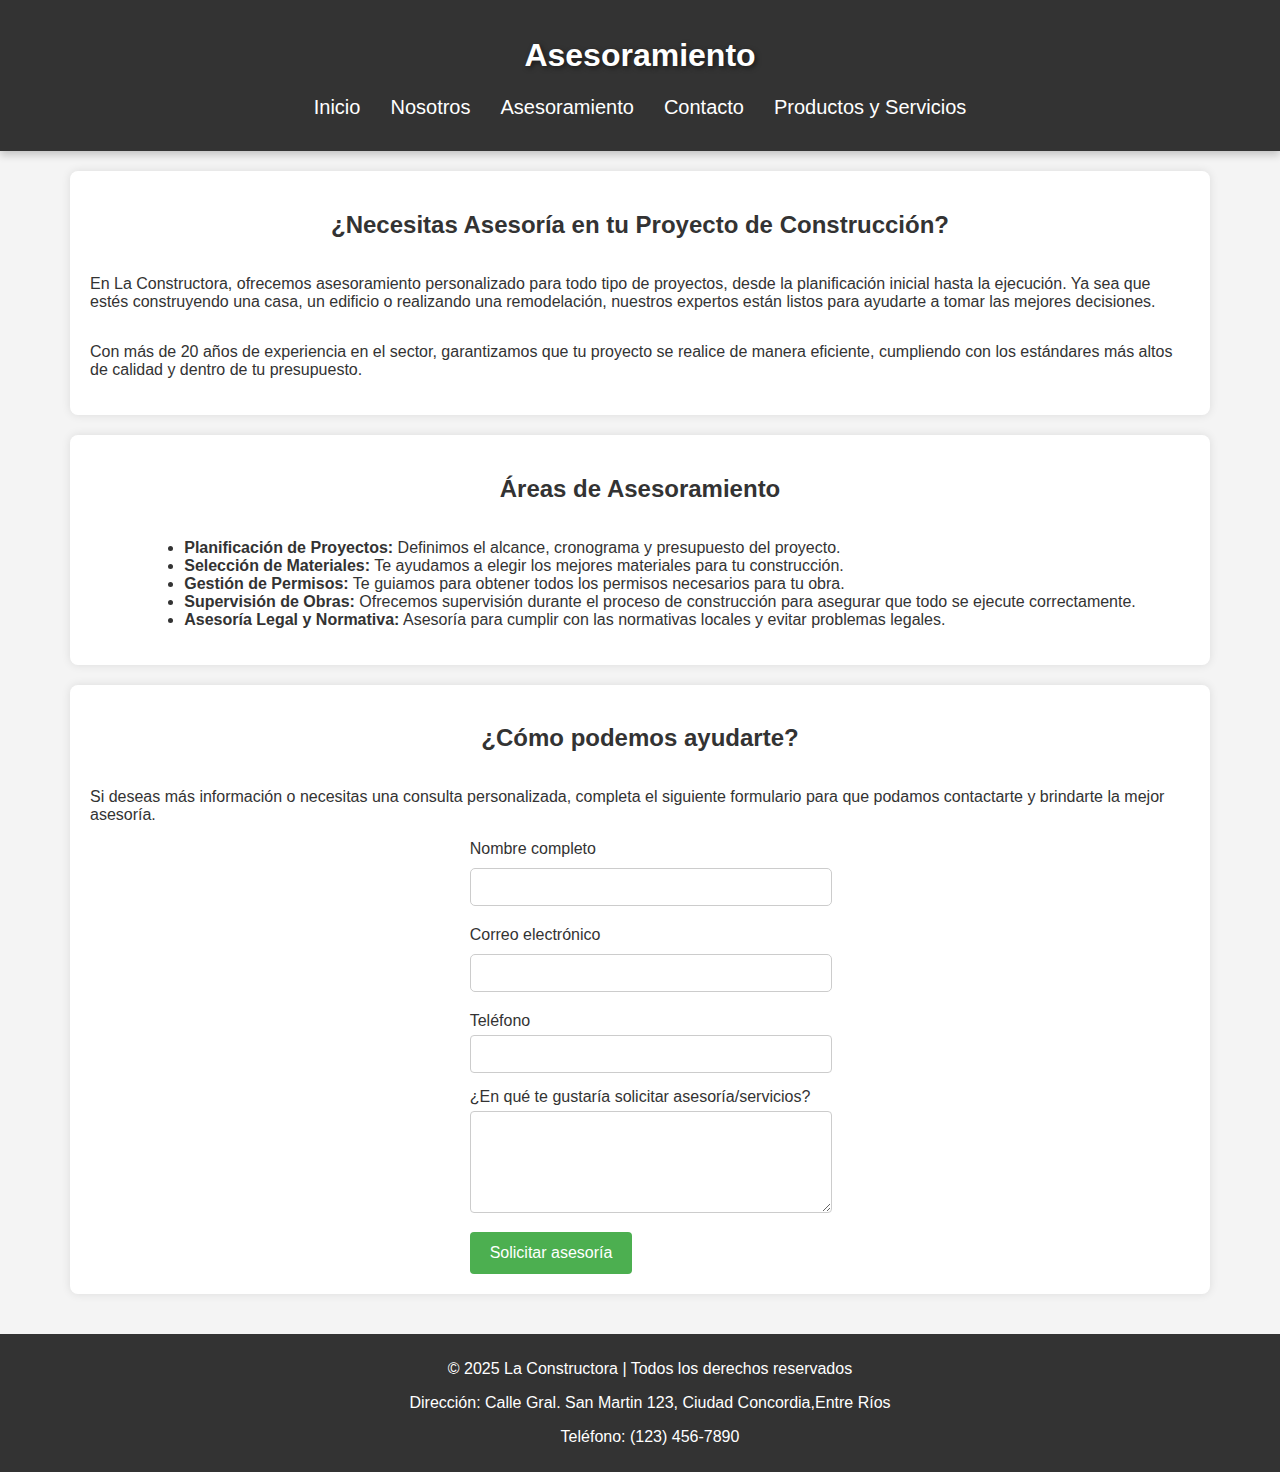
<file: Asesoramiento.html>
<!DOCTYPE html>
<html lang="es">
<head>
    <meta charset="UTF-8">
    <meta name="viewport" content="width=device-width, initial-scale=1.0">
    <title>Asesoramiento - La Constructora</title>
    <link rel="stylesheet" href="style.css">
</head>

<body>
    
    <header>
        <h1>Asesoramiento</h1>

        <nav>
            <ul>
                <li><a href="index1.html">Inicio</a></li>
                <li><a href="nosotros.html">Nosotros</a></li>
                <li><a href="Asesoramiento.html">Asesoramiento</a></li>
                <li><a href="Contacto.html">Contacto</a></li>
                <li><a href="Producto.html">Productos y Servicios</a></li>
            </ul>
        </nav>
    </header>

    <main>
        <section>
            <h2>¿Necesitas Asesoría en tu Proyecto de Construcción?</h2>
            <p>En La Constructora, ofrecemos asesoramiento personalizado para todo tipo de proyectos, desde la planificación inicial hasta la ejecución. Ya sea que estés construyendo una casa, un edificio o realizando una remodelación, nuestros expertos están listos para ayudarte a tomar las mejores decisiones.</p>
            <p>Con más de 20 años de experiencia en el sector, garantizamos que tu proyecto se realice de manera eficiente, cumpliendo con los estándares más altos de calidad y dentro de tu presupuesto.</p>
        </section>

        <section>
            <h2>Áreas de Asesoramiento</h2>
            <ul>
                <li><strong>Planificación de Proyectos:</strong> Definimos el alcance, cronograma y presupuesto del proyecto.</li>
                <li><strong>Selección de Materiales:</strong> Te ayudamos a elegir los mejores materiales para tu construcción.</li>
                <li><strong>Gestión de Permisos:</strong> Te guiamos para obtener todos los permisos necesarios para tu obra.</li>
                <li><strong>Supervisión de Obras:</strong> Ofrecemos supervisión durante el proceso de construcción para asegurar que todo se ejecute correctamente.</li>
                <li><strong>Asesoría Legal y Normativa:</strong> Asesoría para cumplir con las normativas locales y evitar problemas legales.</li>
            </ul>
        </section>

        <section>
            <h2>¿Cómo podemos ayudarte?</h2>
            <p>Si deseas más información o necesitas una consulta personalizada, completa el siguiente formulario para que podamos contactarte y brindarte la mejor asesoría.</p>
            
            <form action="enviar_asesoramiento.php" method="POST">
                <div class="form-group">
                    <label for="nombre">Nombre completo</label>
                    <input type="text" id="nombre" name="nombre" required>
                </div>
                <div class="form-group">
                    <label for="email">Correo electrónico</label>
                    <input type="email" id="email" name="email" required>
                </div>
                <div class="form-group">
                    <label for="telefono">Teléfono</label>
                    <input type="tel" id="telefono" name="telefono" required>
                </div>
                <div class="form-group">
                    <label for="mensaje">¿En qué te gustaría solicitar asesoría/servicios?</label>
                    <textarea id="mensaje" name="mensaje" rows="5" required></textarea>
                </div>
                <button type="submit">Solicitar asesoría</button>
            </form>
        </section>
    </main>

    <footer>
        <p>&copy; 2025 La Constructora | Todos los derechos reservados</p>
        <p>Dirección: Calle Gral. San Martin 123, Ciudad Concordia,Entre Ríos</p>
        <p>Teléfono: (123) 456-7890</p>
    </footer>

</body>
</html>
</file>
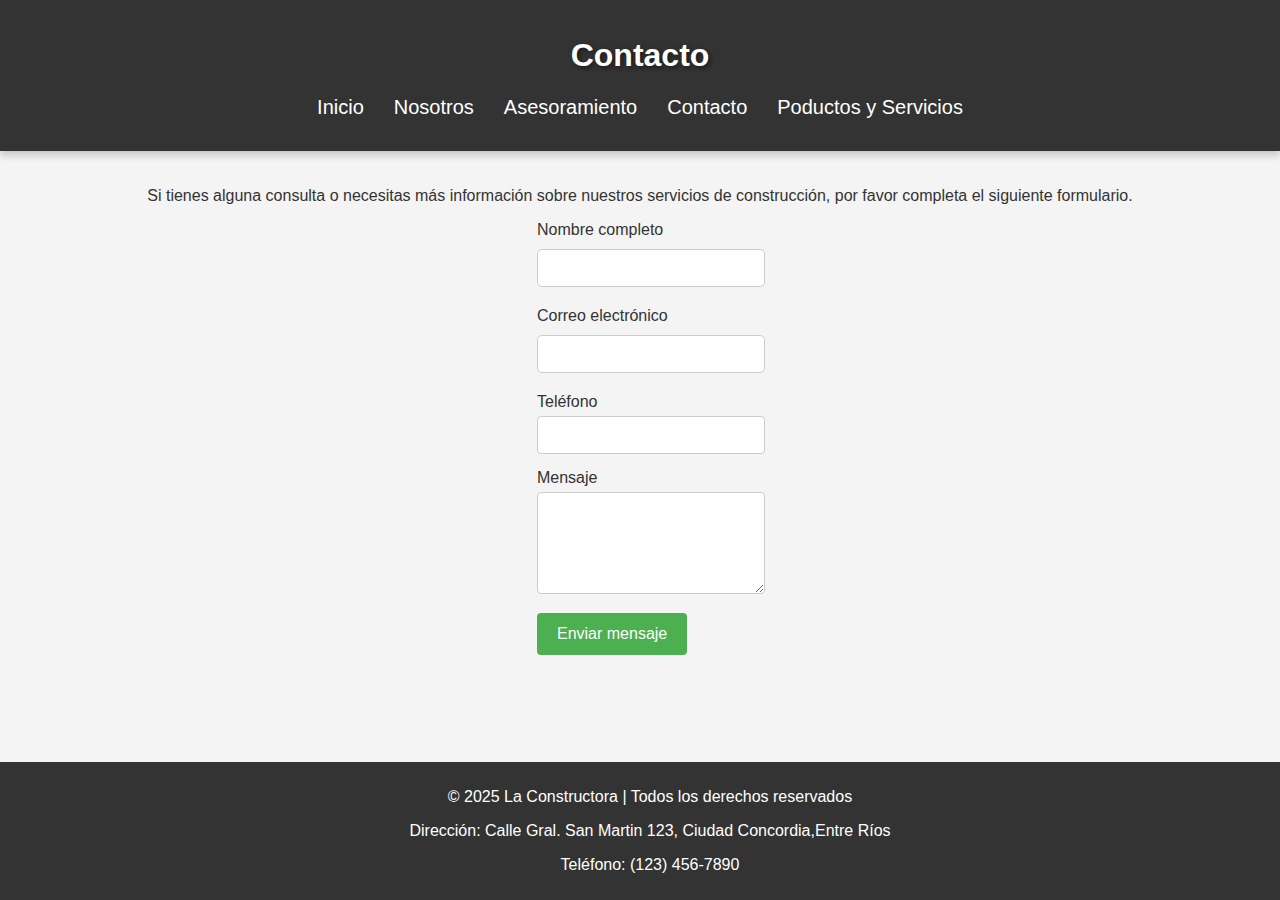
<file: contacto.html>
<!DOCTYPE html>
<html lang="es">
<head>
    <meta charset="UTF-8">
    <meta name="viewport" content="width=device-width, initial-scale=1.0">
    <title>Contacto </title>
    <link rel="stylesheet" href="style.css">
</head>

<body>

    
        <header>
            <h1>Contacto</h1>

            <nav>
                <ul>
                    <li><a href="index1.html">Inicio</a></li>
                    <li><a href="nosotros.html">Nosotros</a></li>
                    <li><a href="Asesoramiento.html">Asesoramiento</a></li>
                    <li><a href="Contacto.html">Contacto</a></li>
                    <li><a href="Producto.html">Poductos y Servicios</a></li>
                </ul>
            </nav>
        </header>

      <main> 
     <p>Si tienes alguna consulta o necesitas más información sobre nuestros servicios de construcción, por favor completa el siguiente formulario.</p>
       
     <form action="enviar.php" method="POST">
            <div class="form-group">
                <label for="nombre">Nombre completo</label>
                <input type="text" id="nombre" name="nombre" required>
            </div>
            <div class="form-group">
                <label for="email">Correo electrónico</label>
                <input type="email" id="email" name="email" required>
            </div>
            <div class="form-group">
                <label for="telefono">Teléfono</label>
                <input type="tel" id="telefono" name="telefono" required>
            </div>
            <div class="form-group">
                <label for="mensaje">Mensaje</label>
                <textarea id="mensaje" name="mensaje" rows="5" required></textarea>
            </div>
            <button type="submit">Enviar mensaje</button>
        </form>
    
    
    </main>
    <footer>
        <p>&copy; 2025 La Constructora | Todos los derechos reservados</p>
        <p>Dirección: Calle Gral. San Martin 123, Ciudad Concordia,Entre Ríos</p>
        <p>Teléfono: (123) 456-7890</p>
    </footer>
    
</body>
</html>
</file>
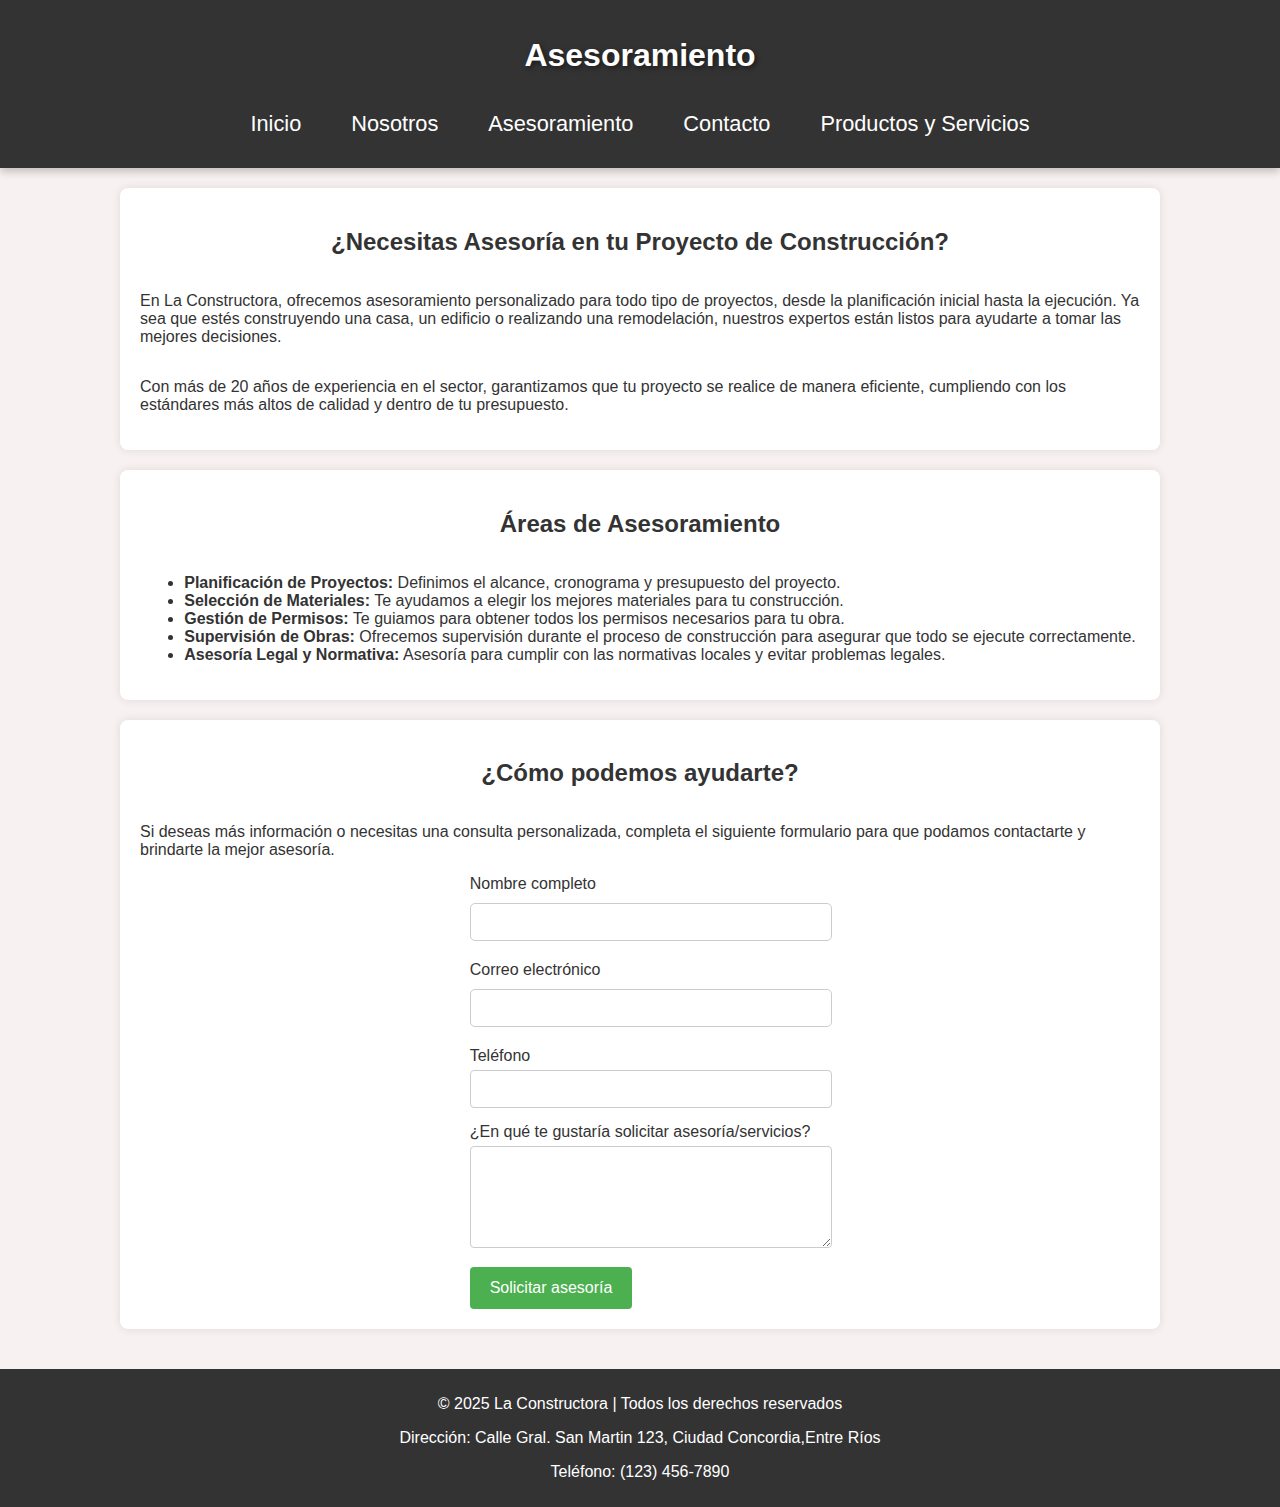
<file: pages/asesoramiento.html>
<!DOCTYPE html>
<html lang="es">
<head>
    <meta charset="UTF-8">
    <meta name="viewport" content="width=device-width, initial-scale=1.0">
    <title>Asesoramiento - La Constructora</title>
    <link rel="stylesheet" href="../styles/style.css">
</head>

<body>
    
    <header>
        <h1>Asesoramiento</h1>

        <nav>
            <ul class="navhorizontal">
                <li><a href="../index.html">Inicio</a></li>
                <li><a href="nosotros.html">Nosotros</a></li>
                <li><a href="asesoramiento.html">Asesoramiento</a></li>
                <li><a href="contacto.html">Contacto</a></li>
                <li><a href="producto.html">Productos y Servicios</a></li>
            </ul>
            <input type="checkbox" id="menu-toggle">
        <label for="menu-toggle" class="hamburger">
            <div></div> <!--ESTOS DIV VACIOS FUNCIONAN COMO SIDEBAR   -->
            <div></div> <!--ESTOS DIV VACIOS FUNCIONAN COMO SIDEBAR   -->
            <div></div> <!--ESTOS DIV VACIOS FUNCIONAN COMO SIDEBAR   -->
        
        </label>
        <div class="sidebar">
            <ul>
                <li><a href="../index.html" onclick="document.getElementById('menu-toggle').checked = false;">Inicio</a></li>
                <li><a href="nosotros.html" onclick="document.getElementById('menu-toggle').checked = false;">Nosotros</a></li>
                <li><a href="asesoramiento.html" onclick="document.getElementById('menu-toggle').checked = false;">Asesoramiento</a></li>
                <li><a href="contacto.html" onclick="document.getElementById('menu-toggle').checked = false;">Contacto</a></li>
                <li><a href="producto.html" onclick="document.getElementById('menu-toggle').checked = false;">Productos y Servicios</a></li>
            </ul>
        </div>
        </nav>
    </header>

    <main>
        <section>
            <h2>¿Necesitas Asesoría en tu Proyecto de Construcción?</h2>
            <p>En La Constructora, ofrecemos asesoramiento personalizado para todo tipo de proyectos, desde la planificación inicial hasta la ejecución. Ya sea que estés construyendo una casa, un edificio o realizando una remodelación, nuestros expertos están listos para ayudarte a tomar las mejores decisiones.</p>
            <p>Con más de 20 años de experiencia en el sector, garantizamos que tu proyecto se realice de manera eficiente, cumpliendo con los estándares más altos de calidad y dentro de tu presupuesto.</p>
        </section>

        <section>
            <h2>Áreas de Asesoramiento</h2>
            <ul>
                <li><strong>Planificación de Proyectos:</strong> Definimos el alcance, cronograma y presupuesto del proyecto.</li>
                <li><strong>Selección de Materiales:</strong> Te ayudamos a elegir los mejores materiales para tu construcción.</li>
                <li><strong>Gestión de Permisos:</strong> Te guiamos para obtener todos los permisos necesarios para tu obra.</li>
                <li><strong>Supervisión de Obras:</strong> Ofrecemos supervisión durante el proceso de construcción para asegurar que todo se ejecute correctamente.</li>
                <li><strong>Asesoría Legal y Normativa:</strong> Asesoría para cumplir con las normativas locales y evitar problemas legales.</li>
            </ul>
        </section>

        <section>
            <h2>¿Cómo podemos ayudarte?</h2>
            <p>Si deseas más información o necesitas una consulta personalizada, completa el siguiente formulario para que podamos contactarte y brindarte la mejor asesoría.</p>
            
            <form action="enviar_asesoramiento.php" method="POST">
                <div class="form-group">
                    <label class="formulario" for="nombre">Nombre completo</label>
                    <input type="text" id="nombre" name="nombre" required>
                </div>
                <div class="form-group">
                    <label class="formulario"  for="email">Correo electrónico</label>
                    <input type="email" id="email" name="email" required>
                </div>
                <div class="form-group">
                    <label class="formulario" for="telefono">Teléfono</label>
                    <input type="tel" id="telefono" name="telefono" required>
                </div>
                <div class="form-group">
                    <label class="formulario" for="mensaje">¿En qué te gustaría solicitar asesoría/servicios?</label>
                    <textarea id="mensaje" name="mensaje" rows="5" required></textarea>
                </div>
                <button type="submit">Solicitar asesoría</button>
            </form>
        </section>
    </main>

    <footer>
        <p>&copy; 2025 La Constructora | Todos los derechos reservados</p>
        <p>Dirección: Calle Gral. San Martin 123, Ciudad Concordia,Entre Ríos</p>
        <p>Teléfono: (123) 456-7890</p>
    </footer>

</body>
</html>
</file>
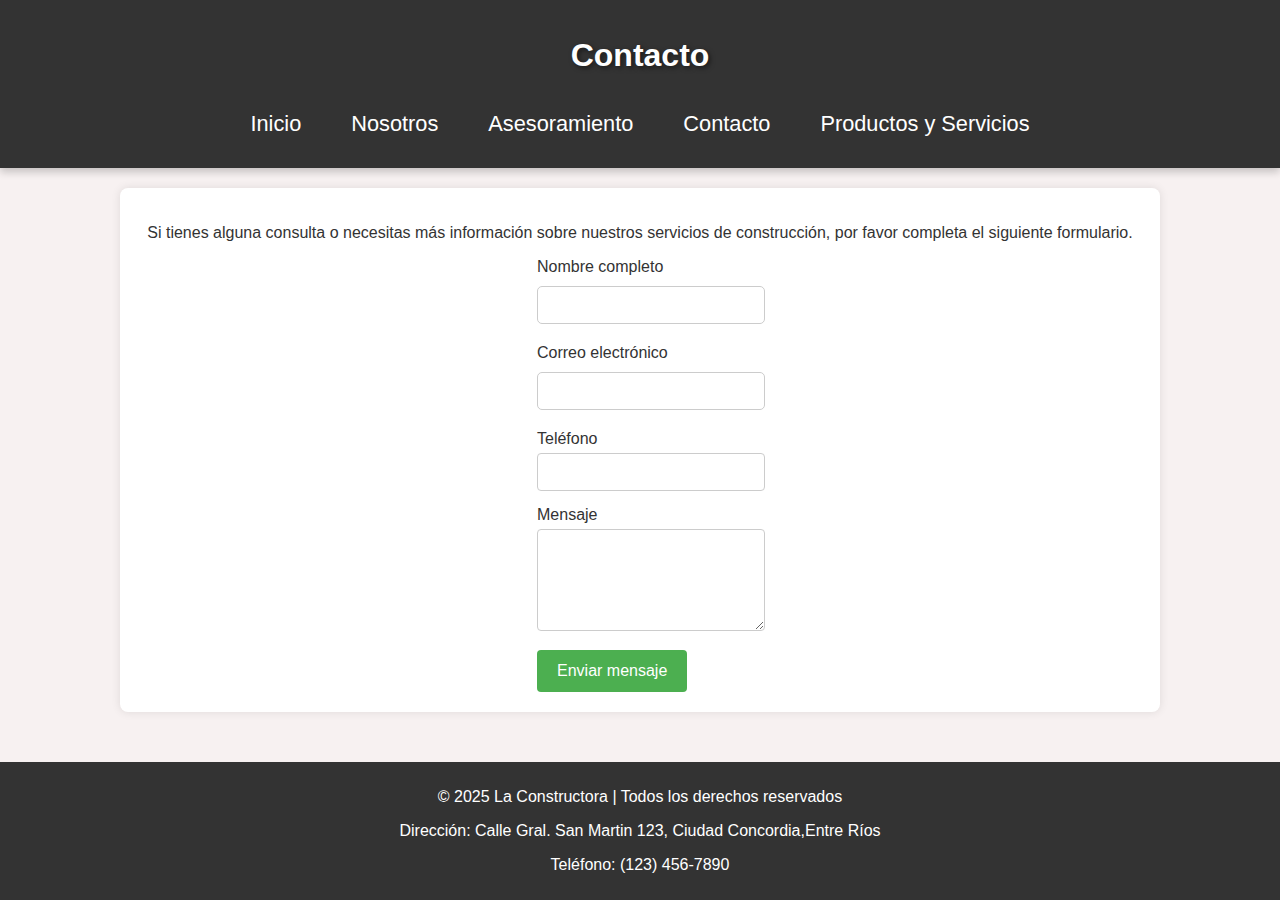
<file: pages/contacto.html>
<!DOCTYPE html>
<html lang="es">
<head>
    <meta charset="UTF-8">
    <meta name="viewport" content="width=device-width, initial-scale=1.0">
    <title>Contacto </title>
    <link rel="stylesheet" href="../styles/style.css">
</head>

<body>

    
        <header>
            <h1>Contacto</h1>

            <nav>
                <ul class="navhorizontal">
                    <li><a href="../index.html">Inicio</a></li>
                    <li><a href="nosotros.html">Nosotros</a></li>
                    <li><a href="asesoramiento.html">Asesoramiento</a></li>
                    <li><a href="contacto.html">Contacto</a></li>
                    <li><a href="producto.html">Productos y Servicios</a></li>
                </ul>
                <input type="checkbox" id="menu-toggle">
            <label for="menu-toggle" class="hamburger">
                <div></div>
                <div></div>
                <div></div>
            </label>
            <div class="sidebar">
                <ul>
                    <li><a href="../index.html" onclick="document.getElementById('menu-toggle').checked = false;">Inicio</a></li>
                    <li><a href="nosotros.html" onclick="document.getElementById('menu-toggle').checked = false;">Nosotros</a></li>
                    <li><a href="asesoramiento.html" onclick="document.getElementById('menu-toggle').checked = false;">Asesoramiento</a></li>
                    <li><a href="contacto.html" onclick="document.getElementById('menu-toggle').checked = false;">Contacto</a></li>
                    <li><a href="producto.html" onclick="document.getElementById('menu-toggle').checked = false;">Productos y Servicios</a></li>
                </ul>
            </div>
            </nav>
        </header>
        

      <main> 
        <section>
     <p>Si tienes alguna consulta o necesitas más información sobre nuestros servicios de construcción, por favor completa el siguiente formulario.</p>
       
     <form action="enviar.php" method="POST">
            <div class="form-group">
                <label class="formulario" for="nombre">Nombre completo</label>
                <input type="text" id="nombre" name="nombre" required>
            </div>
            <div class="form-group">
                <label class="formulario" for="email">Correo electrónico</label>
                <input type="email" id="email" name="email" required>
            </div>
            <div class="form-group">
                <label class="formulario" for="telefono">Teléfono</label>
                <input type="tel" id="telefono" name="telefono" required>
            </div>
            <div class="form-group">
                <label class="formulario" for="mensaje">Mensaje</label>
                <textarea id="mensaje" name="mensaje" rows="5" required></textarea>
            </div>
            <button type="submit">Enviar mensaje</button>
        </form>
    
    </section>
    </main>
           
    <footer>
        <p>&copy; 2025 La Constructora | Todos los derechos reservados</p>
        <p>Dirección: Calle Gral. San Martin 123, Ciudad Concordia,Entre Ríos</p>
        <p>Teléfono: (123) 456-7890</p>
    </footer>
    
</body>
</html>
</file>
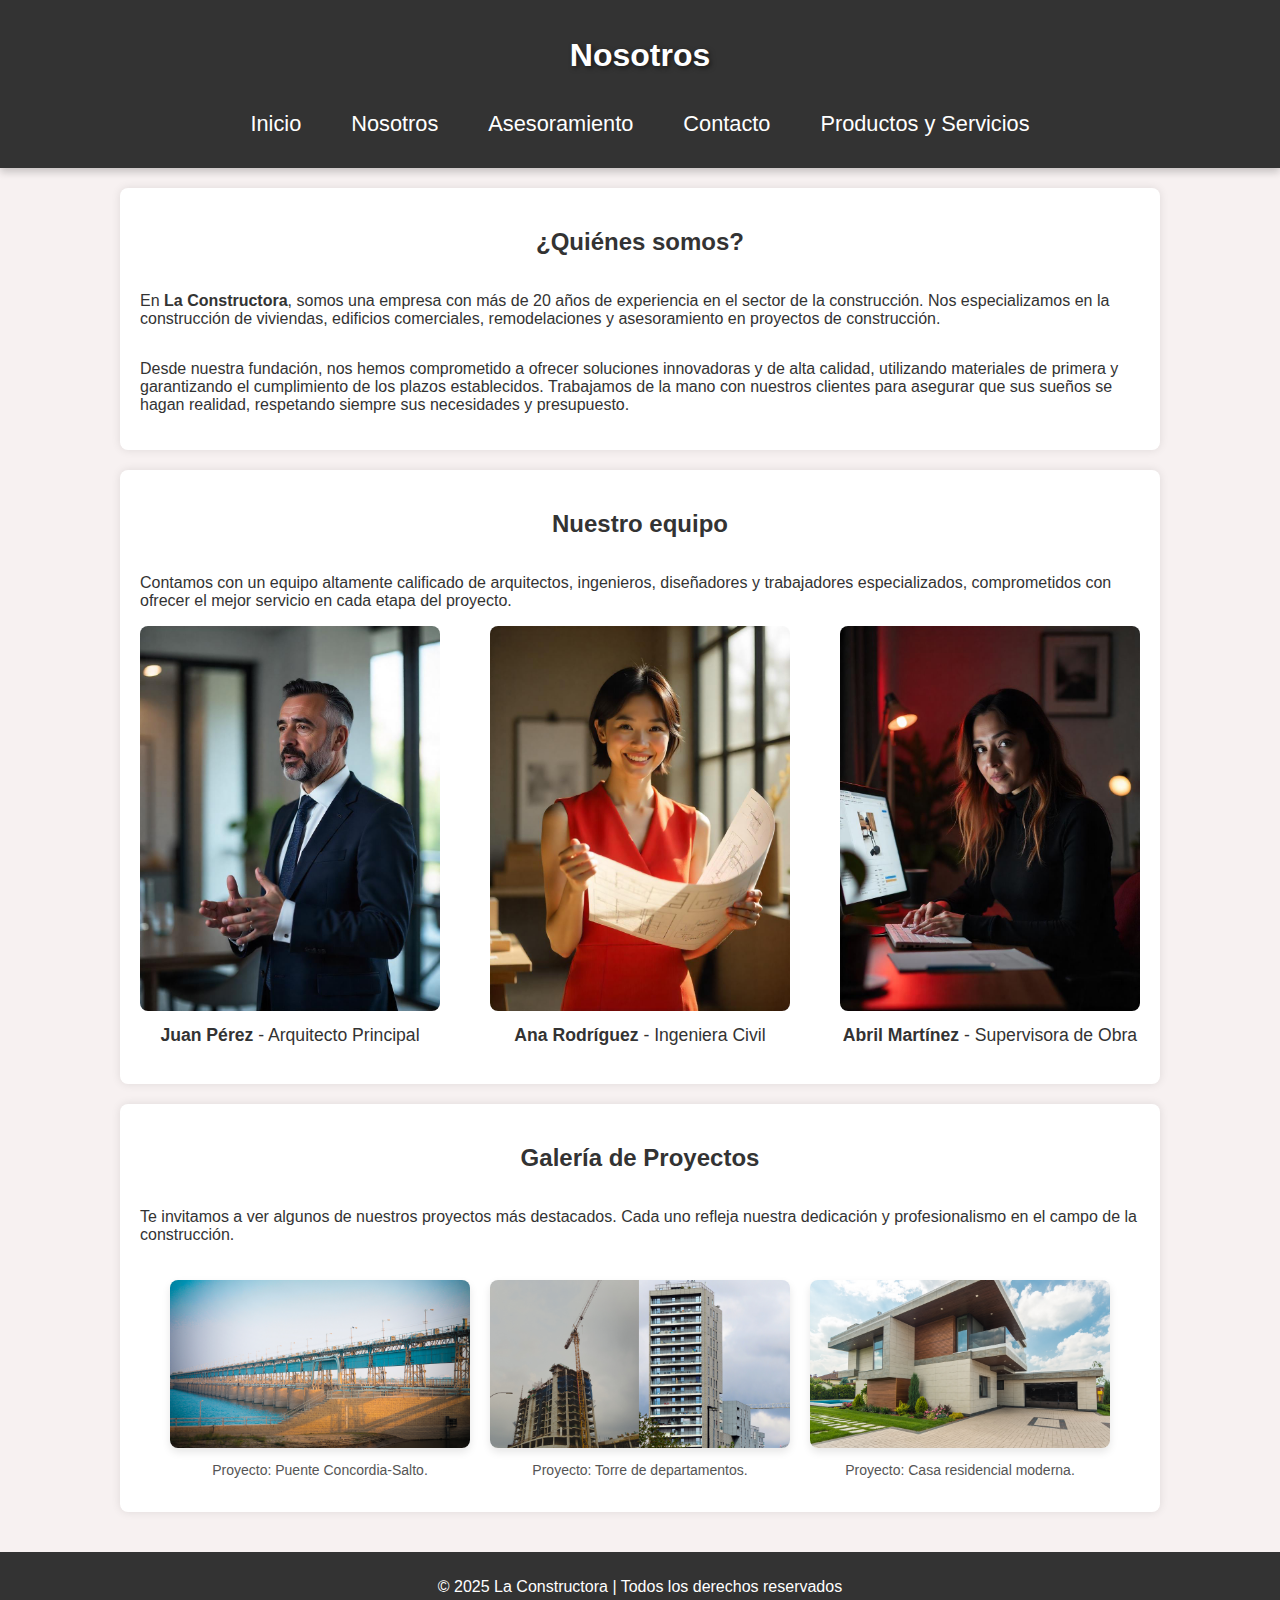
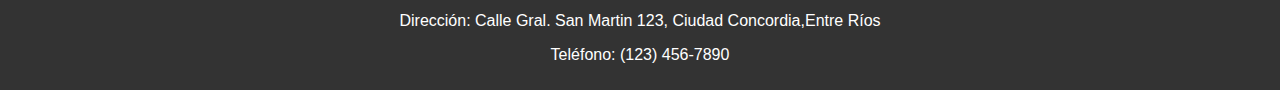
<file: pages/nosotros.html>
<!DOCTYPE html>
<html lang="es">
<head>
    <meta charset="UTF-8">
    <meta name="viewport" content="width=device-width, initial-scale=1.0">
    <title>Nosotros - La Constructora</title>
    <link rel="stylesheet" href="../styles/style.css">
</head>

<body>
    
    <header>
        <h1>Nosotros</h1>

        <nav>
            <ul class="navhorizontal">
                <li><a href="../index.html">Inicio</a></li>
                <li><a href="nosotros.html">Nosotros</a></li>
                <li><a href="asesoramiento.html">Asesoramiento</a></li>
                <li><a href="contacto.html">Contacto</a></li>
                <li><a href="producto.html">Productos y Servicios</a></li>
            </ul>
            <input type="checkbox" id="menu-toggle">
        <label for="menu-toggle" class="hamburger">
            <div></div>
            <div></div>
            <div></div>
        </label>
        <div class="sidebar">
            <ul>
                <li><a href="../index.html" onclick="document.getElementById('menu-toggle').checked = false;">Inicio</a></li>
                <li><a href="nosotros.html" onclick="document.getElementById('menu-toggle').checked = false;">Nosotros</a></li>
                <li><a href="asesoramiento.html" onclick="document.getElementById('menu-toggle').checked = false;">Asesoramiento</a></li>
                <li><a href="contacto.html" onclick="document.getElementById('menu-toggle').checked = false;">Contacto</a></li>
                <li><a href="producto.html" onclick="document.getElementById('menu-toggle').checked = false;">Productos y Servicios</a></li>
            </ul>
        </div>
        </nav>
    </header>

    <main>
        <section>
            <h2>¿Quiénes somos?</h2>
            <p>En <strong>La Constructora</strong>, somos una empresa con más de 20 años de experiencia en el sector de la construcción. Nos especializamos en la construcción de viviendas, edificios comerciales, remodelaciones y asesoramiento en proyectos de construcción.</p>
            <p>Desde nuestra fundación, nos hemos comprometido a ofrecer soluciones innovadoras y de alta calidad, utilizando materiales de primera y garantizando el cumplimiento de los plazos establecidos. Trabajamos de la mano con nuestros clientes para asegurar que sus sueños se hagan realidad, respetando siempre sus necesidades y presupuesto.</p>
        </section>

        <section>
            <h2>Nuestro equipo</h2>
            <p>Contamos con un equipo altamente calificado de arquitectos, ingenieros, diseñadores y trabajadores especializados, comprometidos con ofrecer el mejor servicio en cada etapa del proyecto.</p>
            <div class="team">
                <div class="team-member">
                    <img src="../multimedia/arquitecto2.jpeg" alt="Miembro del equipo 1">
                    <p><strong>Juan Pérez</strong> - Arquitecto Principal</p>
                </div>
                <div class="team-member">
                    <img src="../multimedia/arquitecto1.jpeg" alt="Miembro del equipo 2">
                    <p><strong>Ana Rodríguez</strong> - Ingeniera Civil</p>
                </div>
                <div class="team-member">
                    <img src="../multimedia/arquitecto3.jpeg" alt="Miembro del equipo 3">
                    <p><strong>Abril Martínez</strong> - Supervisora de Obra</p>
                </div>
            </div>
        </section>

        <section>
            <h2>Galería de Proyectos</h2>
            <p>Te invitamos a ver algunos de nuestros proyectos más destacados. Cada uno refleja nuestra dedicación y profesionalismo en el campo de la construcción.</p>
            <div class="galeria">
                <div class="proyecto">
                    <img class="galeriaimg" src="../multimedia/puente.png" alt="Proyecto 1">
                    <p class="descripcion">Proyecto: Puente Concordia-Salto.</p>
                </div>
                <div class="proyecto">
                    <img class="galeriaimg" src="../multimedia/oficinapm.png" alt="Proyecto 2">
                    <p class="descripcion">Proyecto: Torre de departamentos.</p>
                </div>
                <div class="proyecto">
                    <img class="galeriaimg" src="../multimedia/casa.png" alt="Proyecto 3">
                    <p class="descripcion">Proyecto: Casa residencial moderna.</p>
                </div>
            </div>
        </section>
    </main>

    <footer>
        <p>&copy; 2025 La Constructora | Todos los derechos reservados</p>
        <p>Dirección: Calle Gral. San Martin 123, Ciudad Concordia,Entre Ríos</p>
        <p>Teléfono: (123) 456-7890</p>
    </footer>

</body>
</html>
</file>
<file: style.css>
/* LAS NOTAS SON PARA ACORDARME PARA QUE SIRVE CADA ETIQUETA */

body {
    font-family: 'Trebuchet MS', 'Lucida Sans Unicode', 'Lucida Grande', 'Lucida Sans', Arial, sans-serif;
    margin: 0;
    padding: 0;
    width: 100%;
    overflow-x: hidden;
    background-color: #f4f4f4;
    color: #333;
    display: flex;
    flex-direction: column;
    min-height: 100vh;
}

header {
    background: #333; 
    color: white; 
    padding: 1rem 0; /* Espaciado superior e inferior */
    text-align: center; /* Centrar el contenido */
    box-shadow: 0 4px 8px rgba(0, 0, 0, 0.2); /* Sombra para dar efecto flotante */
    top: 0;
    left: 0;
    width: 100%; /* Asegura que el header cubra todo el ancho de la pantalla */
}

header h1 {
    text-shadow: 2px 2px 5px rgba(0, 0, 0, 0.5);
}

nav ul {
    list-style: none;
    padding: 0;
    display: flex;
    justify-content: center;
}

nav ul li {
    margin: 0 15px;
}

nav ul li a {
    color: white;
    text-decoration: none;
    transition: color 0.8s ease-in-out;
    font-size: 20px;
}

nav ul li a:hover {
    color: #ffcc00;
}

main {
    flex: 1;
    padding: 20px;
    max-width: 1200px;
    margin: auto;
    display: flex;
    flex-direction: column;
    align-items: center;
}

section {
    background: white;
    padding: 20px;
    margin-bottom: 20px;
    border-radius: 8px;
    box-shadow: 0 0 10px rgba(0, 0, 0, 0.1);
    width: 100%;
    max-width: 1100px;
    display: flex;
    flex-direction: column;
    align-items: center;
}

.secciontar {
    display: grid;
    grid-template-columns: repeat(2, 1fr); /* Crea dos columnas */
    gap: 20px; /* Espacio entre tarjetas */
    padding: 20px;
}

.tarjeta {
    width: 100%; /* La tarjeta se ajusta automáticamente al ancho de la columna */
    max-width: 350px; /* Limita el ancho máximo */
    padding: 20px;
    background-color: #fff;
    border: 1px solid #ddd;
    border-radius: 8px;
    box-shadow: 0 4px 10px rgba(0, 0, 0, 0.1);
    text-align: center;
    transition: transform 0.3s ease, box-shadow 0.3s ease;
    display: flex;
    flex-direction: column;
    justify-content: space-between;
    overflow: hidden;
}

.tarjeta h3 {
    font-size: 18px;
    margin-bottom: 10px;
}

.tarjeta p {
    font-size: 14px;
    color: #555;
    word-wrap: break-word;
    overflow: hidden;
    text-overflow: ellipsis;
    display: -webkit-box;
    
    -webkit-box-orient: vertical;
}

.tarjeta img {
    width: 100%;
    height: auto;
    border-radius: 8px;
    margin-top: 10px;
    max-height: 150px;
}

.tarjeta:hover {
    transform: translateY(-5px);
    box-shadow: 0 8px 20px rgba(0, 0, 0, 0.2);
}

/* Ajuste para pantallas pequeñas */
@media (max-width: 600px) {
    section {
        grid-template-columns: repeat(1, 1fr); /* En pantallas pequeñas, una sola columna */
    }
}

.video-container {
    display: flex;
    justify-content: center;
    width: 100%;
    max-width: 1000px;
}

video {
    max-width: 100%;
    border-radius: 8px;
}

.carousel {
    position: relative;
    width: 100%;  /* Carrusel ocupa todo el ancho disponible */
    margin: 0 auto;
    overflow: hidden;  /* Oculta las imágenes que no se ven */
    border-radius: 8px;  /* Bordes redondeados */
}

.carrusel-images {
    display: flex;
    width: 500%; /* Esto asegura que tenga espacio para todas las imágenes */
    animation: slide 30s linear infinite; /* Animación continua */
}

.carrusel-item {
    width: 25%;  /* Cada imagen ocupa un cuarto del contenedor */
    height: 400px;  /* Altura ajustable de las imágenes */
    object-fit: cover;  /* Mantiene la proporción de la imagen, recortando si es necesario */
}

/* Animación para el carrusel */
@keyframes slide {
    0% { transform: translateX(0); }
    20% { transform: translateX(-20%); }
    40% { transform: translateX(-40%); }
    60% { transform: translateX(-60%); }
    80% { transform: translateX(-80%); }
    100% { transform: translateX(0%); } /* Vuelve suavemente a la primera imagen */
}


form input[type="text"],
form input[type="email"] {
    width: 100%;
    padding: 10px;
    margin: 5px 0;
    border: 1px solid #ccc;
    border-radius: 5px;
}

form input[type="submit"] {
    background: #333;
    color: white;
    padding: 10px 15px;
    border: none;
    border-radius: 5px;
    cursor: pointer;
}

footer {
    text-align: center;
    padding: 10px;
    background: #333;
    color: white;
    width: 100%;
    margin-top: auto;
}

/* CONTACTOO */
.form-group {
    margin-bottom: 15px;
}
label {
    font-size: 16px;
    color: #333;
    display: block;
    margin-bottom: 5px;
}
input, textarea {
    width: 100%;
    padding: 10px;
    border: 1px solid #ccc;
    border-radius: 4px;
    font-size: 14px;
}
textarea {
    resize: vertical;
}
button {
    background-color: #4CAF50;
    color: white;
    border: none;
    padding: 12px 20px;
    text-align: center;
    text-decoration: none;
    display: inline-block;
    font-size: 16px;
    border-radius: 4px;
    cursor: pointer;
}
button:hover {
    background-color: #45a049;
}

/* NOSOTROS  */
.team {
    display: flex;
    justify-content: space-between;
    gap: 20px;
}

.team-member {
    text-align: center;
    width: 30%;
}

.team-member img {
    width: 100%;
    border-radius: 8px;
}

.team-member p {
    font-size: 1.1rem;
    margin-top: 10px;
}

/* Galeria Section */

.proyecto {
    text-align: center; 
  }

  .descripcion {
    font-size: 14px;
    color: #555;
    margin-top: 10px;
  }

.galeria {
    display: flex;
    gap: 20px;
    justify-content: space-between;
    align-items: center;
    margin-top: 20px;
}

.galeriaimg {
    width: 100%;
    border-radius: 8px;
    box-shadow: 0 4px 8px rgba(0, 0, 0, 0.1);
    max-width: 300px;

}







/* PRODUCTOS Y SERVICIOS */




.productos {
    display: flex;
    justify-content: space-around;
    flex-wrap: wrap;
    gap: 20px;
}

.producto {
    width: 200px; 
    display: flex;
    flex-direction: column;
    align-items: center;
    text-align: center;
    border: 1px solid #ccc;
    padding: 10px;
    border-radius: 8px;
    box-shadow: 2px 2px 10px rgba(0, 0, 0, 0.1);
}

.img-pequena {
    width: 200px; 
    height: 150px; 
    object-fit: contain; /* Muestra la imagen completa sin recortarla */
    border-radius: 5px;
    background-color: white; /* Agregar un fondo si la imagen no llena el espacio */
}
.producto h3, .producto p {
    margin: 5px 0;
}

.precio {
    font-weight: bold;
    color: green;
    margin-top: auto; /* Empuja el precio hacia la parte inferior */



   }

.boton-container {
    text-align: center;
    margin-top: 20px;
}

.boton {
    display: inline-block;
    padding: 10px 20px;
    background-color: #333;
    color: white;
    text-decoration: none;
    border-radius: 5px;
    transition: background 0.3s;
}

.boton:hover {
    background-color: #ffcc00;
}
</file>
<file: styles/style.css>
@charset "UTF-8";
/* CONTACTOO */
.form-group {
  margin-bottom: 15px;
}

label {
  font-size: 16px;
  color: #333;
  display: block;
  margin-bottom: 5px;
}

input, textarea {
  width: 100%;
  padding: 10px;
  border: 1px solid #ccc;
  border-radius: 4px;
  font-size: 14px;
}

textarea {
  resize: vertical;
}

button {
  background-color: #4CAF50;
  color: white;
  border: none;
  padding: 12px 20px;
  text-align: center;
  text-decoration: none;
  display: inline-block;
  font-size: 16px;
  border-radius: 4px;
  cursor: pointer;
}

button:hover {
  background-color: #45a049;
}

/* NOSOTROS  */
.team {
  display: flex;
  justify-content: space-between;
  gap: 20px;
}

.team-member {
  text-align: center;
  width: 30%;
}

.team-member img {
  width: 100%;
  border-radius: 8px;
}

.team-member p {
  font-size: 1.1rem;
  margin-top: 10px;
}

/* Galeria Section */
.proyecto {
  text-align: center;
}

.descripcion {
  font-size: 14px;
  color: #555;
  margin-top: 10px;
}

.galeria {
  display: flex;
  gap: 20px;
  justify-content: space-between;
  align-items: center;
  margin-top: 20px;
}

.galeriaimg {
  width: 100%;
  border-radius: 8px;
  box-shadow: 0 4px 8px rgba(0, 0, 0, 0.1);
  max-width: 300px;
}

/* PRODUCTOS Y SERVICIOS */
/* Contenedor de productos */
.productos {
  display: flex;
  flex-wrap: wrap; /* Para que las tarjetas se acomoden en filas */
  justify-content: space-around;
  gap: 20px;
  padding: 20px;
  box-sizing: border-box; /* Asegura que el padding no haga que los elementos se desborden */
}

/* Tarjeta de producto */
.producto {
  width: 200px; /* Controla el ancho de las tarjetas */
  display: flex;
  flex-direction: column;
  align-items: center;
  text-align: center;
  border: 1px solid #ccc;
  border-radius: 8px;
  box-shadow: 2px 2px 10px rgba(0, 0, 0, 0.1);
  padding: 15px;
  background: #fff;
  min-height: 350px;
  box-sizing: border-box;
  display: flex;
  flex-direction: column;
  justify-content: space-between;
}

/* Imagen (ahora más grande) */
.img-pequena {
  width: 100%; /* Aumenta el tamaño de la imagen al 90% del ancho de la tarjeta */
  height: 200px; /* Ajusta la altura de la imagen a 200px (puedes cambiarlo si lo deseas) */
  -o-object-fit: cover;
     object-fit: cover; /* Ajusta la imagen sin recortarla */
  border-radius: 5px;
  background-color: white;
  margin-bottom: 10px; /* Da un pequeño espacio debajo de la imagen */
}

/* Títulos y texto */
.producto h3, .producto p {
  margin: 5px 0;
  overflow: hidden;
  line-height: 1.4;
  font-size: 1em;
  color: #333;
}

.producto > * {
  margin-bottom: 10px; /* Da espacio entre cada elemento dentro de la tarjeta */
}

.precio {
  font-weight: bold;
  color: green !important; /* Usamos !important para asegurar que el color se aplique */
  margin-top: auto;
  font-size: 1.1em;
}

/* Botón de compra */
.btn-comprar {
  background-color: #ff6600;
  color: white;
  border: none;
  padding: 12px 20px;
  font-size: 1.1em;
  border-radius: 5px;
  cursor: pointer;
  transition: background-color 0.3s ease, transform 0.3s ease;
  margin-top: 10px;
  width: 100%;
  box-sizing: border-box;
}

/* Efecto hover para el botón */
.btn-comprar:hover {
  background-color: #e65500;
  transform: scale(1.05);
}

/* Hover para el botón */
.btn-comprar:hover {
  background-color: #e65500;
  transform: scale(1.05);
}

.btn-comprar:hover {
  background-color: #e65c00;
  transform: translateY(-5px); /* Efecto de desplazamiento */
}

.btn-comprar:focus {
  outline: none;
  box-shadow: 0 0 5px 2px rgba(255, 102, 0, 0.5);
}

/* BOTON DE MAS INFORMACIÓN */
.boton-container {
  text-align: center;
  margin-top: 20px;
}

.boton {
  display: inline-block;
  padding: 10px 20px;
  background-color: #333;
  color: white;
  text-decoration: none;
  border-radius: 5px;
  transition: background 0.3s;
}

.boton:hover {
  background-color: #ff6600;
}

/* Mixin para el botón */
/* Usar el mixin para el botón de compra */
.btn-comprar {
  background-color: #ff6600;
  color: white;
  border: none;
  padding: 12px 20px;
  font-size: 1.1em;
  border-radius: 5px;
  cursor: pointer;
  transition: background-color 0.3s ease, transform 0.3s ease;
  margin-top: 15px;
  width: 100%;
}

.btn-comprar:hover {
  background-color: #cc5200; /* Oscurece el color de fondo */
  transform: translateY(-5px);
}

.btn-comprar:focus {
  outline: none;
  box-shadow: 0 0 5px 2px rgba(255, 102, 0, 0.5); /* Efecto de foco */
}

body {
  font-family: "Trebuchet MS", "Lucida Sans Unicode", "Lucida Grande", "Lucida Sans", Arial, sans-serif;
  margin: 0;
  padding: 0;
  width: 100%;
  overflow-x: hidden;
  background-color: #f7f1f1;
  color: #333;
  display: flex;
  flex-direction: column;
  min-height: 100vh;
}

header {
  background: #333;
  color: white;
  padding: 1rem 0; /* Espaciado superior e inferior */
  text-align: center; /* Centrar el contenido */
  box-shadow: 0 4px 8px rgba(0, 0, 0, 0.2); /* Sombra para dar efecto flotante */
  top: 0;
  left: 0;
  width: 100%; /* Asegura que el header cubra todo el ancho de la pantalla */
}

header h1 {
  text-shadow: 2px 2px 5px rgba(0, 0, 0, 0.5);
}

nav {
  background-color: #333;
  padding: 15px;
  position: sticky;
  top: 0;
  width: 100%;
  z-index: 50;
  box-sizing: border-box; /* Asegura que el padding no afecte el ancho total */
}

nav ul {
  list-style: none;
  padding: 0;
  margin: 0;
  display: flex;
  justify-content: center;
  align-items: center;
  flex-wrap: wrap;
  width: 100%;
  box-sizing: border-box;
}

/* Estilos de los elementos del menú */
nav ul li {
  margin: 0 15px;
}

nav ul li a {
  color: white;
  text-decoration: none;
  transition: color 0.3s ease-in-out;
  padding: 10px;
  font-size: 1.7vw;
  max-width: 200px;
  text-align: center;
  box-sizing: border-box;
}

nav ul li a:hover {
  color: #ff6600;
}

.hamburger {
  display: none;
  flex-direction: column;
  cursor: pointer;
}

.hamburger div {
  width: 25px;
  height: 3px;
  background-color: white;
  margin: 5px 0;
}

#menu-toggle {
  display: none;
}

.sidebar {
  display: none;
  position: fixed;
  top: 0;
  right: -250px;
  width: 250px;
  height: 200%;
  background-color: #333;
  flex-direction: column;
  align-items: center;
  padding-top: 60px;
  transition: right 0.3s ease-in-out; /* Transición suave */
}

.sidebar ul {
  padding: none;
  width: 100%;
  text-align: center;
  margin: 0;
}

.sidebar ul li {
  margin: 20px 0;
}

.sidebar ul li a {
  text-decoration: none;
  color: rgb(255, 255, 255);
  font-size: 20px;
  display: grid;
  grid-template-columns: 1fr;
  width: 100%;
  padding: none;
  box-sizing: border-box;
  transition: background-color 0.3s ease-in-out;
}

.sidebar ul li a:hover {
  color: #ff6600;
}

#menu-toggle:checked ~ .sidebar ul li a {
  transition: background-color 0.3s ease-in-out;
  right: 0;
}

#menu-toggle:checked ~ .sidebar {
  right: 0;
}

/* Ajuste de la fuente según el tamaño de la pantalla */
@media (max-width: 768px) {
  .navhorizontal {
    display: none;
  }
  .hamburger {
    display: flex;
  }
  .sidebar {
    display: flex;
    flex-direction: column;
    align-items: center;
    width: 250px;
    height: 100vh;
    right: -250px;
  }
  .sidebar ul {
    display: flex;
    flex-direction: column;
    width: 100%;
  }
  .sidebar ul li {
    display: block;
    width: 100%;
  }
}
main {
  flex: 1;
  padding: 20px;
  max-width: 1200px;
  margin: auto;
  display: flex;
  flex-direction: column;
  align-items: center;
}

section {
  background: white;
  padding: 20px;
  margin-bottom: 20px;
  border-radius: 8px;
  box-shadow: 0 0 10px rgba(0, 0, 0, 0.1);
  width: 100%;
  max-width: 1000px;
  display: flex;
  flex-direction: column;
  align-items: center;
  overflow: hidden; /* Evita que el contenido se salga */
}

.contenedor-centrado {
  display: flex;
  justify-content: center;
  align-items: center;
  min-height: 100vh; /* Ocupa el 100% de la altura de la pantalla */
  padding: 20px;
}

.secciontar {
  display: grid;
  grid-template-columns: repeat(2, 1fr);
  gap: 20px;
  padding: 20px;
  width: 100%;
  max-width: 1000px;
  margin: 0 auto;
  justify-content: center;
  align-items: stretch;
}

.tarjeta {
  display: flex;
  flex-direction: column;
  justify-content: space-between;
  width: 100%;
  max-width: 300px;
  padding: 10px;
  background-color: #fff;
  border: 1px solid #ddd;
  border-radius: 8px;
  box-shadow: 0 4px 10px rgba(0, 0, 0, 0.1);
  text-align: center;
  transition: transform 0.3s ease, box-shadow 0.3s ease;
  height: 70dvh;
  overflow: hidden;
}

/* Contenedor de la imagen para el efecto de zoom */
.tarjeta .img-container {
  width: 100%;
  height: 120px;
  overflow: hidden;
  border-radius: 8px;
  margin-top: 10px;
}

/* Imágenes más pequeñas */
.tarjeta img {
  width: 100%;
  height: 100%;
  -o-object-fit: cover;
     object-fit: cover;
  transition: transform 0.3s ease;
  border-radius: 5px;
}

/* Efecto hover para agrandar la imagen */
.tarjeta .img-container:hover img {
  transform: scale(1.2); /* Aumenta la imagen un 20% */
}

/* Media query para pantallas grandes */
@media (min-width: 1200px) {
  .secciontar {
    grid-template-columns: repeat(2, 1fr);
  }
  .tarjeta p {
    font-size: 16px;
  }
  .tarjeta h3 {
    font-size: 20px;
  }
  .tarjeta img {
    max-width: 220px;
  }
}
@media (max-width: 1000px) {
  .secciontar {
    grid-template-columns: repeat(2, 1fr);
  }
  .tarjeta p {
    font-size: 15px;
  }
  .tarjeta h3 {
    font-size: 17px;
  }
  .tarjeta img {
    max-width: 220px;
  }
}
/* Media query para dispositivos móviles */
@media (max-width: 768px) {
  .secciontar {
    grid-template-columns: 1fr;
  }
  .tarjeta p {
    font-size: 20px;
  }
  .tarjeta h3 {
    font-size: 20px;
  }
  .tarjeta img {
    max-width: 220px;
  }
}
/* Ajustes para pantallas pequeñas (móviles) */
@media (max-width: 600px) {
  .secciontar {
    grid-template-columns: 1fr;
    padding: 10px;
  }
  .tarjeta {
    max-width: 90%;
    padding: 15px;
  }
  .tarjeta h3 {
    font-size: 20px;
  }
  .tarjeta p {
    font-size: 18px;
  }
  .tarjeta img {
    max-height: 120px;
  }
}
.video-container {
  display: flex;
  justify-content: center;
  width: 100%;
  max-width: 1000px;
}

video {
  max-width: 100%;
  border-radius: 8px;
}

.carousel {
  position: relative;
  width: 100%; /* Carrusel ocupa todo el ancho disponible */
  margin: 0 auto;
  overflow: hidden; /* Oculta las imágenes que no se ven */
  border-radius: 8px;
}

.carrusel-images {
  display: flex;
  width: 500%; /* Esto asegura que tenga espacio para todas las imágenes */
  animation: slide 30s linear infinite; /* Animación continua */
}

.carrusel-item {
  width: 25%; /* Cada imagen ocupa un cuarto del contenedor */
  height: 400px; /* Altura ajustable de las imágenes */
  -o-object-fit: cover;
  object-fit: cover; /* Mantiene la proporción de la imagen, recortando si es necesario */
}

/* Animación para el carrusel */
@keyframes slide {
  0% {
    transform: translateX(0);
  }
  20% {
    transform: translateX(-20%);
  }
  40% {
    transform: translateX(-40%);
  }
  60% {
    transform: translateX(-60%);
  }
  80% {
    transform: translateX(-80%);
  }
  100% {
    transform: translateX(0%);
  } /* Vuelve suavemente a la primera imagen */
}
form input[type=text],
form input[type=email] {
  width: 100%;
  padding: 10px;
  margin: 5px 0;
  border: 1px solid #ccc;
  border-radius: 5px;
}

form input[type=submit] {
  background: #333;
  color: white;
  padding: 10px 15px;
  border: none;
  border-radius: 5px;
  cursor: pointer;
}

footer {
  text-align: center;
  padding: 10px;
  background: #333;
  color: white;
  margin-top: auto;
}/*# sourceMappingURL=style.css.map */
</file>
